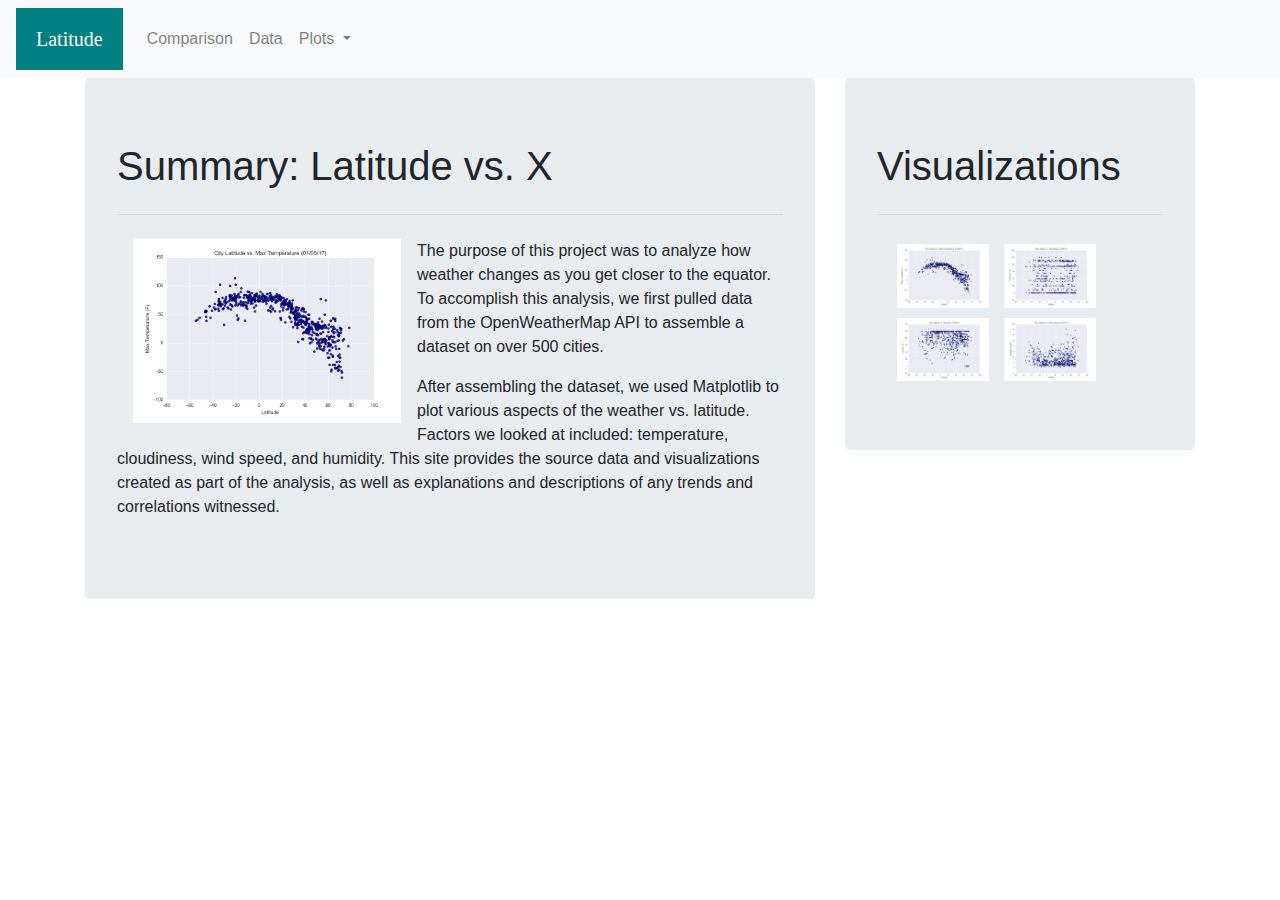
<file: index.html>
<!DOCTYPE html>
<html lang="en">

<head>
    <meta charset="UTF-8">
    <title>Web Visualization Dashboard</title>
    <link rel="stylesheet" href="https://stackpath.bootstrapcdn.com/bootstrap/4.3.1/css/bootstrap.min.css" integrity="sha384-ggOyR0iXCbMQv3Xipma34MD+dH/1fQ784/j6cY/iJTQUOhcWr7x9JvoRxT2MZw1T" crossorigin="anonymous">

    <script src="https://code.jquery.com/jquery-3.3.1.slim.min.js" integrity="sha384-q8i/X+965DzO0rT7abK41JStQIAqVgRVzpbzo5smXKp4YfRvH+8abtTE1Pi6jizo" crossorigin="anonymous"></script>
    <script src="https://cdnjs.cloudflare.com/ajax/libs/popper.js/1.14.7/umd/popper.min.js" integrity="sha384-UO2eT0CpHqdSJQ6hJty5KVphtPhzWj9WO1clHTMGa3JDZwrnQq4sF86dIHNDz0W1" crossorigin="anonymous"></script>
    <script src="https://stackpath.bootstrapcdn.com/bootstrap/4.3.1/js/bootstrap.min.js" integrity="sha384-JjSmVgyd0p3pXB1rRibZUAYoIIy6OrQ6VrjIEaFf/nJGzIxFDsf4x0xIM+B07jRM" crossorigin="anonymous"></script>

    <link rel="stylesheet" href="style.css">
</head>
<body>
    <nav class="navbar navbar-expand-lg navbar-light bg-light">
        <a class="navbar-brand" id="custom-navbar-brand" href="index.html">Latitude</a>
        <button class="navbar-toggler" type="button" data-toggle="collapse" data-target="#navbarSupportedContent" aria-controls="navbarSupportedContent" aria-expanded="false" aria-label="Toggle navigation">
            <span class="navbar-toggler-icon"></span>
        </button>

        <div class="collapse navbar-collapse" id="navbarSupportedContent">
            <ul class="navbar-nav mr-auto">
                <li class="nav-item">
                    <a class="nav-link" href="comparisons.html">Comparison</a>
                </li>
                <li class="nav-item">
                    <a class="nav-link" href="data.html">Data</a>
                </li>
                <li class="nav-item dropdown">
                    <a class="nav-link dropdown-toggle" href="#" id="navbarDropdown" role="button" data-toggle="dropdown" aria-haspopup="true" aria-expanded="false">
                    Plots
                    </a>
                    <div class="dropdown-menu" aria-labelledby="navbarDropdown">
                        <a class="dropdown-item" href="temp.html">Max Temperature</a>
                        <a class="dropdown-item" href="humid.html">Humidity</a>
                        <a class="dropdown-item" href="cloud.html">Cloudiness</a>
                        <a class="dropdown-item" href="wind.html">Wind Speed</a>
                    </div>
                </li>
            </ul>
        </div>
    </nav>

    <div class="container">
        <div class="row">
            <div class="col-md-8">
                <div class="jumbotron">
                    <h1 class="display-8">Summary: Latitude vs. X</h1>
                    <hr class="my-4">
                    <img style="padding: 0px 16px; float: left;" width="300px" src="Resources/assets/images/Fig1.png">
                    <p>The purpose of this project was to analyze how weather changes as you get closer to the equator. To accomplish this analysis, we first pulled data from the OpenWeatherMap API to assemble a dataset on over 500 cities.</p>
                    <p>After assembling the dataset, we used Matplotlib to plot various aspects of the weather vs. latitude. Factors we looked at included: temperature, cloudiness, wind speed, and humidity. This site provides the source data and visualizations created as part of the analysis, as well as explanations and descriptions of any trends and correlations witnessed.</p>
                </div>
            </div>
            <div class="col-md-4">
                <div class="jumbotron">
                    <h1 class="display-8">Visualizations</h1>
                    <hr class="my-4">
                    <div class="container">
                        <div class="column">
                            <img width="40%" style="padding: 5px;" src="Resources/assets/images/Fig1.png" href="temp.html">
                            <img width="40%" style="padding: 5px;" src="Resources/assets/images/Fig3.png" href="cloud.html">
                        </div>
                        <div class="column">
                            <img width="40%" style="padding: 5px;" src="Resources/assets/images/Fig2.png" href="humid.html">
                            <img width="40%" style="padding: 5px;" src="Resources/assets/images/Fig4.png" href="wind.html">
                        </div>
                    </div>
                </div>
            </div>
        </div>
    </div>

</body>

</html>
</file>
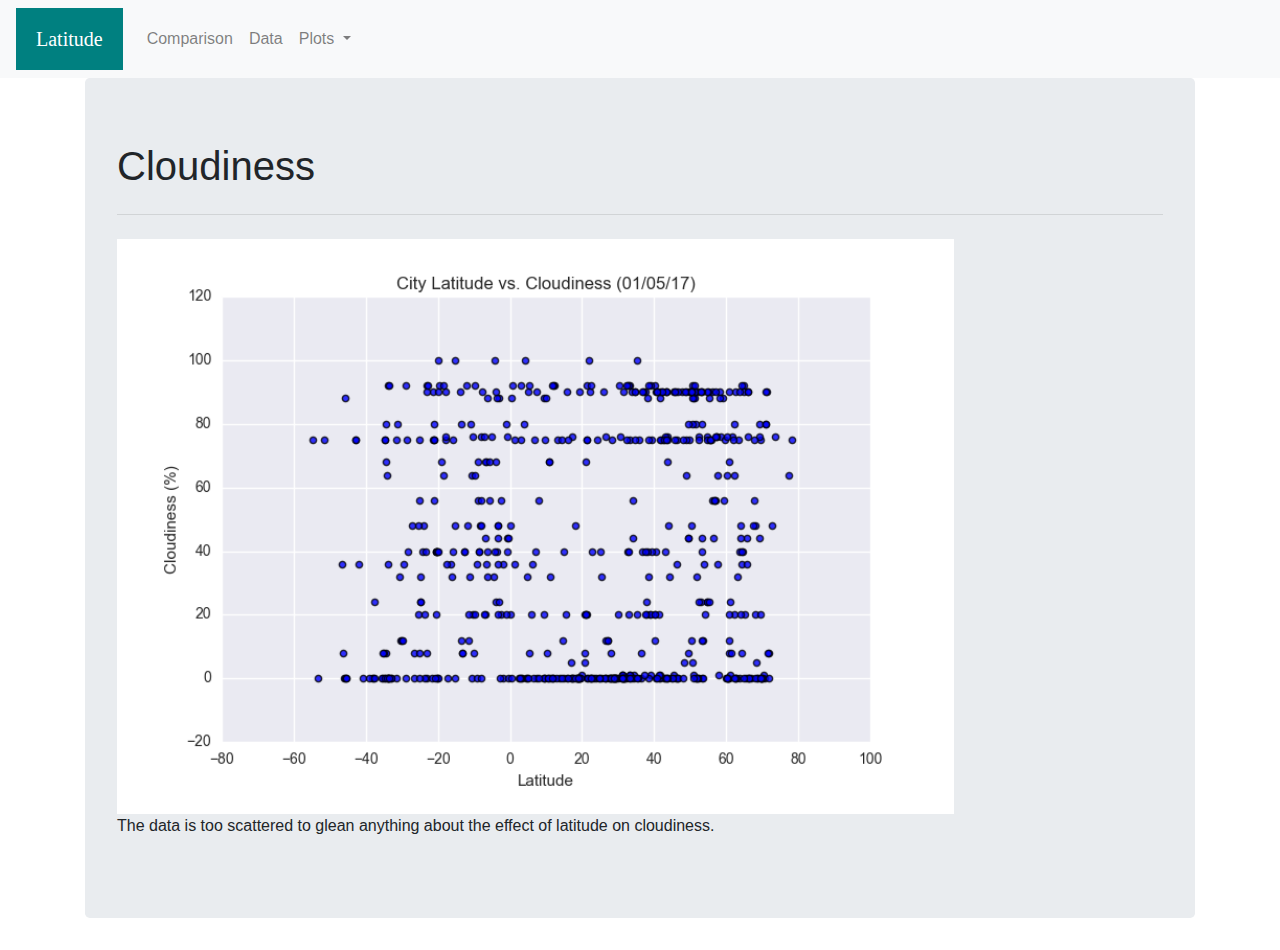
<file: cloud.html>
<!DOCTYPE html>
<html lang="en">

<head>
    <meta charset="UTF-8">
    <title>Web Visualization Dashboard</title>
    <link rel="stylesheet" href="https://stackpath.bootstrapcdn.com/bootstrap/4.3.1/css/bootstrap.min.css" integrity="sha384-ggOyR0iXCbMQv3Xipma34MD+dH/1fQ784/j6cY/iJTQUOhcWr7x9JvoRxT2MZw1T" crossorigin="anonymous">

    <script src="https://code.jquery.com/jquery-3.3.1.slim.min.js" integrity="sha384-q8i/X+965DzO0rT7abK41JStQIAqVgRVzpbzo5smXKp4YfRvH+8abtTE1Pi6jizo" crossorigin="anonymous"></script>
    <script src="https://cdnjs.cloudflare.com/ajax/libs/popper.js/1.14.7/umd/popper.min.js" integrity="sha384-UO2eT0CpHqdSJQ6hJty5KVphtPhzWj9WO1clHTMGa3JDZwrnQq4sF86dIHNDz0W1" crossorigin="anonymous"></script>
    <script src="https://stackpath.bootstrapcdn.com/bootstrap/4.3.1/js/bootstrap.min.js" integrity="sha384-JjSmVgyd0p3pXB1rRibZUAYoIIy6OrQ6VrjIEaFf/nJGzIxFDsf4x0xIM+B07jRM" crossorigin="anonymous"></script>

    <link rel="stylesheet" href="style.css">
</head>
<body>
    <nav class="navbar navbar-expand-lg navbar-light bg-light">
        <a class="navbar-brand" id="custom-navbar-brand" href="index.html">Latitude</a>
        <button class="navbar-toggler" type="button" data-toggle="collapse" data-target="#navbarSupportedContent" aria-controls="navbarSupportedContent" aria-expanded="false" aria-label="Toggle navigation">
            <span class="navbar-toggler-icon"></span>
        </button>

        <div class="collapse navbar-collapse" id="navbarSupportedContent">
            <ul class="navbar-nav mr-auto">
                <li class="nav-item">
                    <a class="nav-link" href="comparisons.html">Comparison</a>
                </li>
                <li class="nav-item">
                    <a class="nav-link" href="data.html">Data</a>
                </li>
                <li class="nav-item dropdown">
                    <a class="nav-link dropdown-toggle" href="#" id="navbarDropdown" role="button" data-toggle="dropdown" aria-haspopup="true" aria-expanded="false">
                    Plots
                    </a>
                    <div class="dropdown-menu" aria-labelledby="navbarDropdown">
                        <a class="dropdown-item" href="temp.html">Max Temperature</a>
                        <a class="dropdown-item" href="humid.html">Humidity</a>
                        <a class="dropdown-item" href="cloud.html">Cloudiness</a>
                        <a class="dropdown-item" href="wind.html">Wind Speed</a>
                    </div>
                </li>
            </ul>
        </div>
    </nav>

    <div class="container">
        <div class="jumbotron">
            <h1 class="display-8">Cloudiness</h1>
            <hr class="my-4">
            <img width="80%" src="Resources/assets/images/Fig3.png">
            <p>The data is too scattered to glean anything about the effect of latitude on cloudiness.</p>
        </div>
    </div>

</body>

</html>
</file>
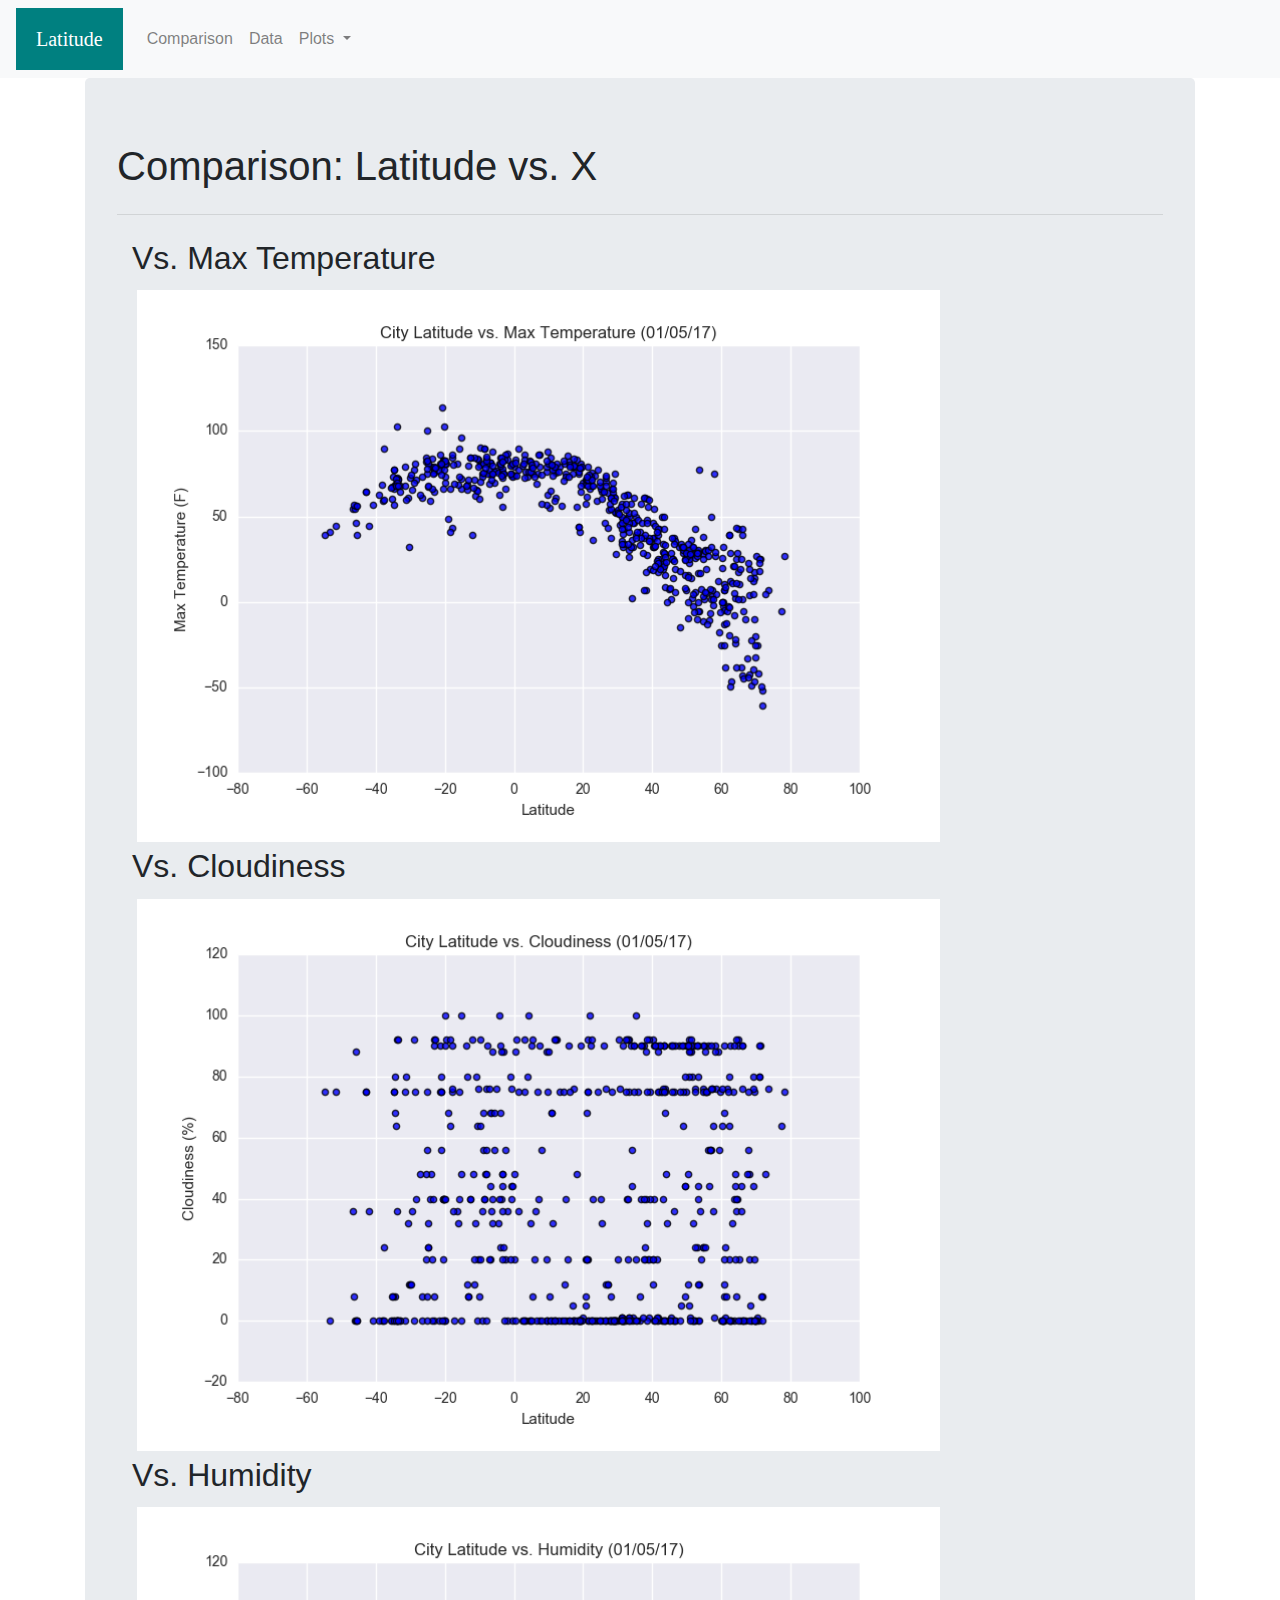
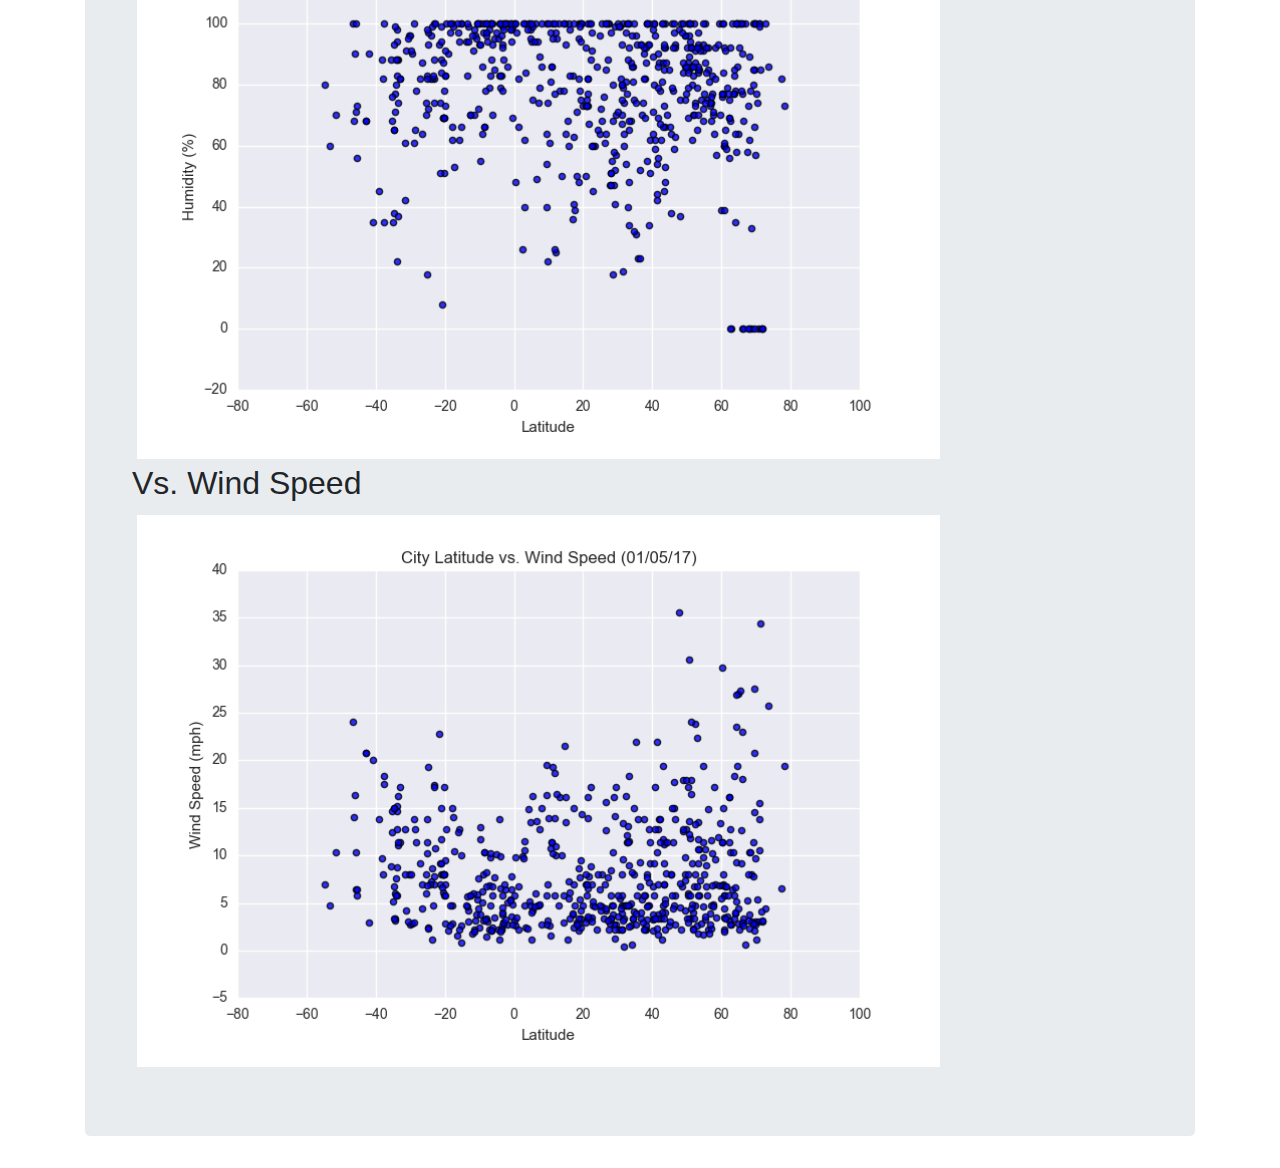
<file: comparisons.html>
<!DOCTYPE html>
<html lang="en">

<head>
    <meta charset="UTF-8">
    <title>Web Visualization Dashboard</title>
    <link rel="stylesheet" href="https://stackpath.bootstrapcdn.com/bootstrap/4.3.1/css/bootstrap.min.css" integrity="sha384-ggOyR0iXCbMQv3Xipma34MD+dH/1fQ784/j6cY/iJTQUOhcWr7x9JvoRxT2MZw1T" crossorigin="anonymous">

    <script src="https://code.jquery.com/jquery-3.3.1.slim.min.js" integrity="sha384-q8i/X+965DzO0rT7abK41JStQIAqVgRVzpbzo5smXKp4YfRvH+8abtTE1Pi6jizo" crossorigin="anonymous"></script>
    <script src="https://cdnjs.cloudflare.com/ajax/libs/popper.js/1.14.7/umd/popper.min.js" integrity="sha384-UO2eT0CpHqdSJQ6hJty5KVphtPhzWj9WO1clHTMGa3JDZwrnQq4sF86dIHNDz0W1" crossorigin="anonymous"></script>
    <script src="https://stackpath.bootstrapcdn.com/bootstrap/4.3.1/js/bootstrap.min.js" integrity="sha384-JjSmVgyd0p3pXB1rRibZUAYoIIy6OrQ6VrjIEaFf/nJGzIxFDsf4x0xIM+B07jRM" crossorigin="anonymous"></script>

    <link rel="stylesheet" href="style.css">
</head>
<body>
    <nav class="navbar navbar-expand-lg navbar-light bg-light">
        <a class="navbar-brand" id="custom-navbar-brand" href="index.html">Latitude</a>
        <button class="navbar-toggler" type="button" data-toggle="collapse" data-target="#navbarSupportedContent" aria-controls="navbarSupportedContent" aria-expanded="false" aria-label="Toggle navigation">
            <span class="navbar-toggler-icon"></span>
        </button>

        <div class="collapse navbar-collapse" id="navbarSupportedContent">
            <ul class="navbar-nav mr-auto">
                <li class="nav-item">
                    <a class="nav-link" href="comparisons.html">Comparison</a>
                </li>
                <li class="nav-item">
                    <a class="nav-link" href="data.html">Data</a>
                </li>
                <li class="nav-item dropdown">
                    <a class="nav-link dropdown-toggle" href="#" id="navbarDropdown" role="button" data-toggle="dropdown" aria-haspopup="true" aria-expanded="false">
                    Plots
                    </a>
                    <div class="dropdown-menu" aria-labelledby="navbarDropdown">
                        <a class="dropdown-item" href="temp.html">Max Temperature</a>
                        <a class="dropdown-item" href="humid.html">Humidity</a>
                        <a class="dropdown-item" href="cloud.html">Cloudiness</a>
                        <a class="dropdown-item" href="wind.html">Wind Speed</a>
                    </div>
                </li>
            </ul>
        </div>
    </nav>

    <div class="container">
        <div class="jumbotron">
            <h1 class="display-8">Comparison: Latitude vs. X</h1>
            <hr class="my-4">
            <div class="container">
                <div class="column">
                    <h2>Vs. Max Temperature</h2>
                    <img width="80%" style="padding: 5px;" src="Resources/assets/images/Fig1.png" href="temp.html">
                    <h2>Vs. Cloudiness</h2>
                    <img width="80%" style="padding: 5px;" src="Resources/assets/images/Fig3.png" href="cloud.html">
                </div>
                <div class="column">
                    <h2>Vs. Humidity</h2>
                    <img width="80%" style="padding: 5px;" src="Resources/assets/images/Fig2.png" href="humid.html">
                    <h2>Vs. Wind Speed</h2>
                    <img width="80%" style="padding: 5px;" src="Resources/assets/images/Fig4.png" href="wind.html">
                </div>
            </div>
        </div>
    </div>

</body>

</html>
</file>
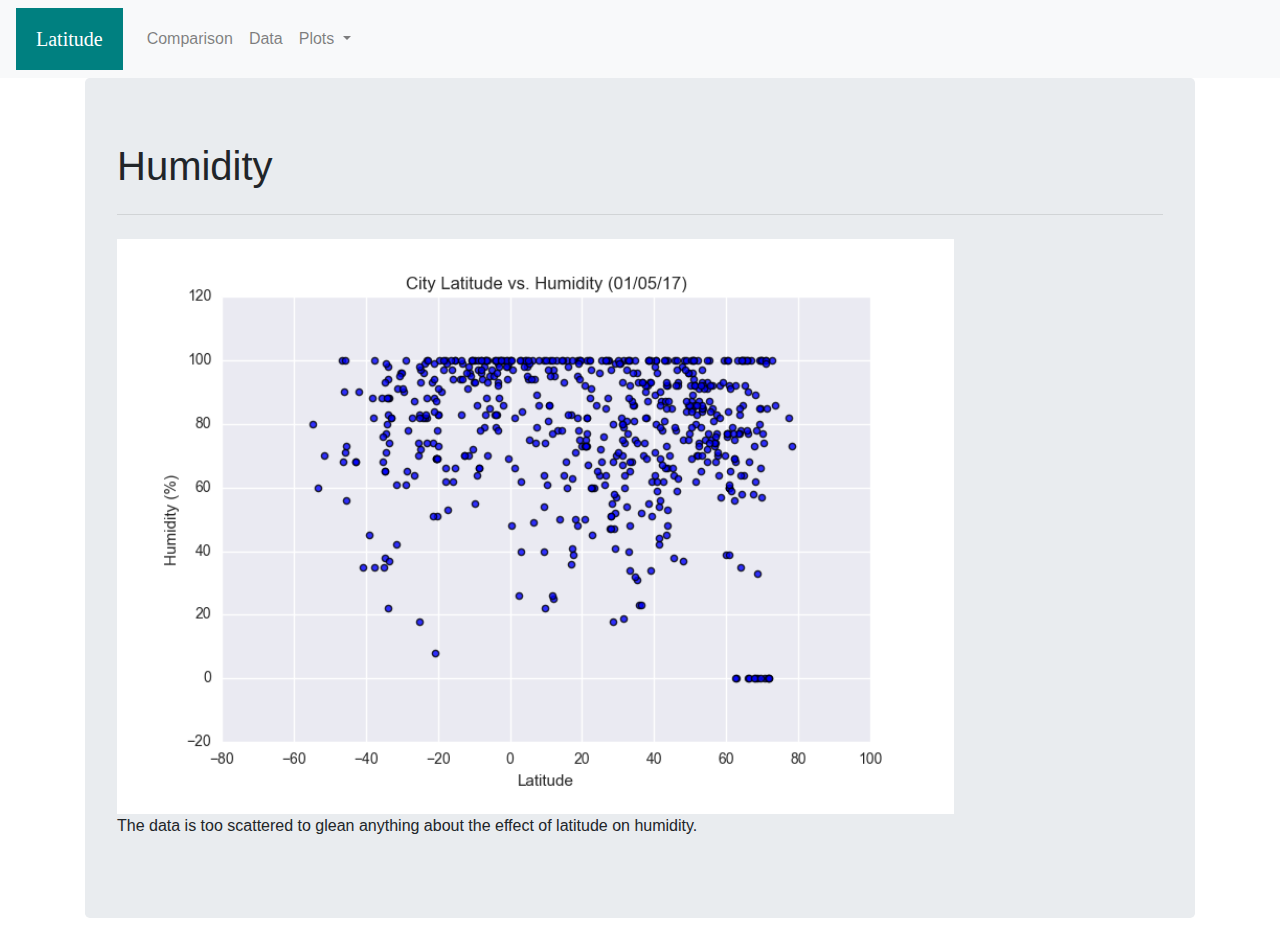
<file: humid.html>
<!DOCTYPE html>
<html lang="en">

<head>
    <meta charset="UTF-8">
    <title>Web Visualization Dashboard</title>
    <link rel="stylesheet" href="https://stackpath.bootstrapcdn.com/bootstrap/4.3.1/css/bootstrap.min.css" integrity="sha384-ggOyR0iXCbMQv3Xipma34MD+dH/1fQ784/j6cY/iJTQUOhcWr7x9JvoRxT2MZw1T" crossorigin="anonymous">

    <script src="https://code.jquery.com/jquery-3.3.1.slim.min.js" integrity="sha384-q8i/X+965DzO0rT7abK41JStQIAqVgRVzpbzo5smXKp4YfRvH+8abtTE1Pi6jizo" crossorigin="anonymous"></script>
    <script src="https://cdnjs.cloudflare.com/ajax/libs/popper.js/1.14.7/umd/popper.min.js" integrity="sha384-UO2eT0CpHqdSJQ6hJty5KVphtPhzWj9WO1clHTMGa3JDZwrnQq4sF86dIHNDz0W1" crossorigin="anonymous"></script>
    <script src="https://stackpath.bootstrapcdn.com/bootstrap/4.3.1/js/bootstrap.min.js" integrity="sha384-JjSmVgyd0p3pXB1rRibZUAYoIIy6OrQ6VrjIEaFf/nJGzIxFDsf4x0xIM+B07jRM" crossorigin="anonymous"></script>

    <link rel="stylesheet" href="style.css">
</head>
<body>
    <nav class="navbar navbar-expand-lg navbar-light bg-light">
        <a class="navbar-brand" id="custom-navbar-brand" href="index.html">Latitude</a>
        <button class="navbar-toggler" type="button" data-toggle="collapse" data-target="#navbarSupportedContent" aria-controls="navbarSupportedContent" aria-expanded="false" aria-label="Toggle navigation">
            <span class="navbar-toggler-icon"></span>
        </button>

        <div class="collapse navbar-collapse" id="navbarSupportedContent">
            <ul class="navbar-nav mr-auto">
                <li class="nav-item">
                    <a class="nav-link" href="comparisons.html">Comparison</a>
                </li>
                <li class="nav-item">
                    <a class="nav-link" href="data.html">Data</a>
                </li>
                <li class="nav-item dropdown">
                    <a class="nav-link dropdown-toggle" href="#" id="navbarDropdown" role="button" data-toggle="dropdown" aria-haspopup="true" aria-expanded="false">
                    Plots
                    </a>
                    <div class="dropdown-menu" aria-labelledby="navbarDropdown">
                        <a class="dropdown-item" href="temp.html">Max Temperature</a>
                        <a class="dropdown-item" href="humid.html">Humidity</a>
                        <a class="dropdown-item" href="cloud.html">Cloudiness</a>
                        <a class="dropdown-item" href="wind.html">Wind Speed</a>
                    </div>
                </li>
            </ul>
        </div>
    </nav>

    <div class="container">
        <div class="jumbotron">
            <h1 class="display-8">Humidity</h1>
            <hr class="my-4">
            <img width="80%" src="Resources/assets/images/Fig2.png">
            <p>The data is too scattered to glean anything about the effect of latitude on humidity.</p>
        </div>
    </div>

</body>

</html>
</file>
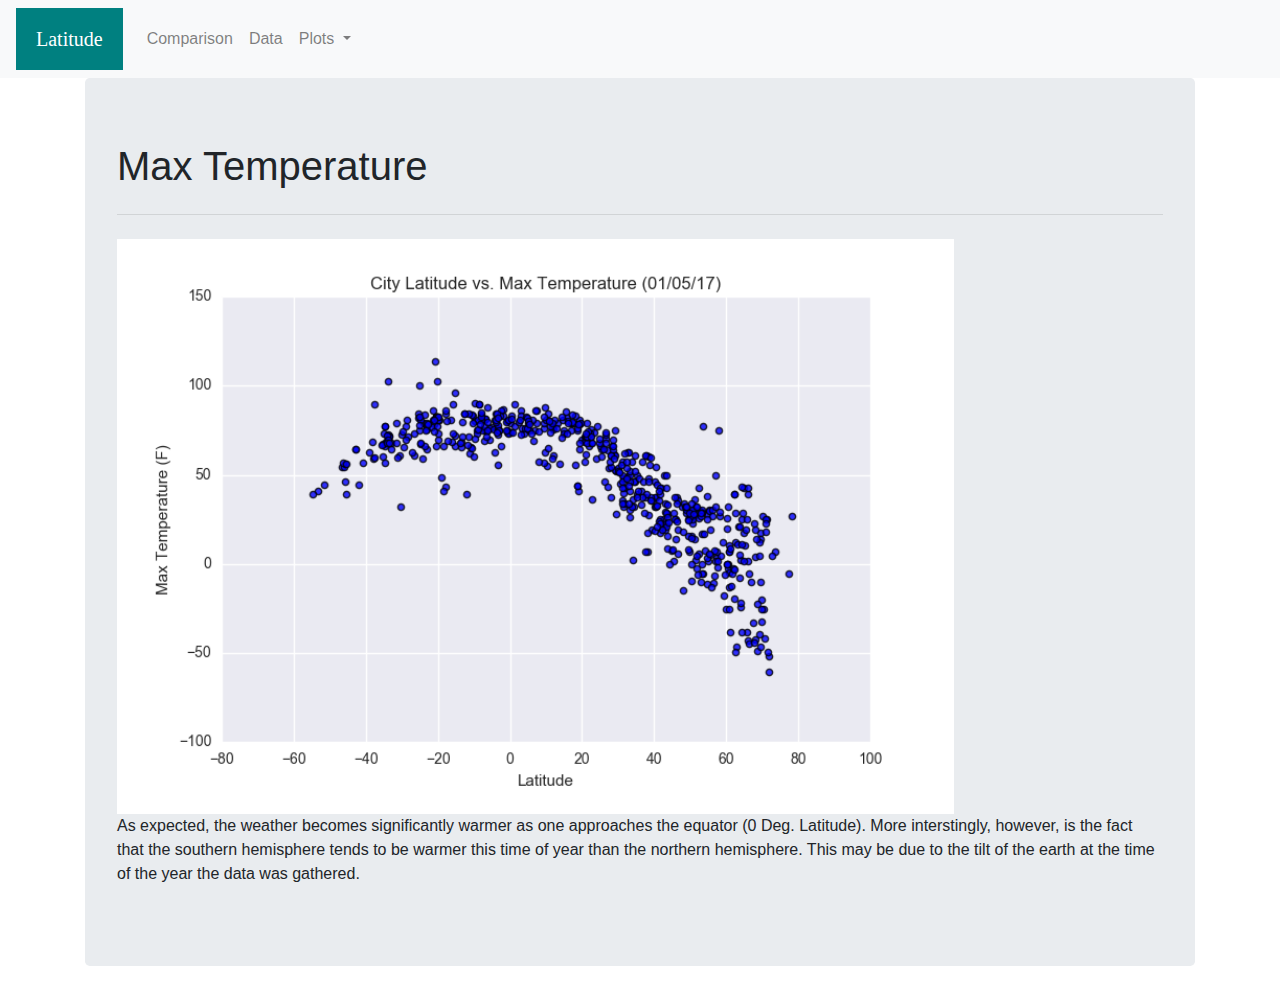
<file: temp.html>
<!DOCTYPE html>
<html lang="en">

<head>
    <meta charset="UTF-8">
    <title>Web Visualization Dashboard</title>
    <link rel="stylesheet" href="https://stackpath.bootstrapcdn.com/bootstrap/4.3.1/css/bootstrap.min.css" integrity="sha384-ggOyR0iXCbMQv3Xipma34MD+dH/1fQ784/j6cY/iJTQUOhcWr7x9JvoRxT2MZw1T" crossorigin="anonymous">

    <script src="https://code.jquery.com/jquery-3.3.1.slim.min.js" integrity="sha384-q8i/X+965DzO0rT7abK41JStQIAqVgRVzpbzo5smXKp4YfRvH+8abtTE1Pi6jizo" crossorigin="anonymous"></script>
    <script src="https://cdnjs.cloudflare.com/ajax/libs/popper.js/1.14.7/umd/popper.min.js" integrity="sha384-UO2eT0CpHqdSJQ6hJty5KVphtPhzWj9WO1clHTMGa3JDZwrnQq4sF86dIHNDz0W1" crossorigin="anonymous"></script>
    <script src="https://stackpath.bootstrapcdn.com/bootstrap/4.3.1/js/bootstrap.min.js" integrity="sha384-JjSmVgyd0p3pXB1rRibZUAYoIIy6OrQ6VrjIEaFf/nJGzIxFDsf4x0xIM+B07jRM" crossorigin="anonymous"></script>

    <link rel="stylesheet" href="style.css">
</head>
<body>
    <nav class="navbar navbar-expand-lg navbar-light bg-light">
        <a class="navbar-brand" id="custom-navbar-brand" href="index.html">Latitude</a>
        <button class="navbar-toggler" type="button" data-toggle="collapse" data-target="#navbarSupportedContent" aria-controls="navbarSupportedContent" aria-expanded="false" aria-label="Toggle navigation">
            <span class="navbar-toggler-icon"></span>
        </button>

        <div class="collapse navbar-collapse" id="navbarSupportedContent">
            <ul class="navbar-nav mr-auto">
                <li class="nav-item">
                    <a class="nav-link" href="comparisons.html">Comparison</a>
                </li>
                <li class="nav-item">
                    <a class="nav-link" href="data.html">Data</a>
                </li>
                <li class="nav-item dropdown">
                    <a class="nav-link dropdown-toggle" href="#" id="navbarDropdown" role="button" data-toggle="dropdown" aria-haspopup="true" aria-expanded="false">
                    Plots
                    </a>
                    <div class="dropdown-menu" aria-labelledby="navbarDropdown">
                        <a class="dropdown-item" href="temp.html">Max Temperature</a>
                        <a class="dropdown-item" href="humid.html">Humidity</a>
                        <a class="dropdown-item" href="cloud.html">Cloudiness</a>
                        <a class="dropdown-item" href="wind.html">Wind Speed</a>
                    </div>
                </li>
            </ul>
        </div>
    </nav>

    <div class="container">
        <div class="jumbotron">
            <h1 class="display-8">Max Temperature</h1>
            <hr class="my-4">
            <img width="80%" src="Resources/assets/images/Fig1.png">
            <p>As expected, the weather becomes significantly warmer as one approaches the equator (0 Deg. Latitude). More interstingly, however, is the fact that the southern hemisphere tends to be warmer this time of year than the northern hemisphere. This may be due to the tilt of the earth at the time of the year the data was gathered.</p>
        </div>
    </div>

</body>

</html>
</file>
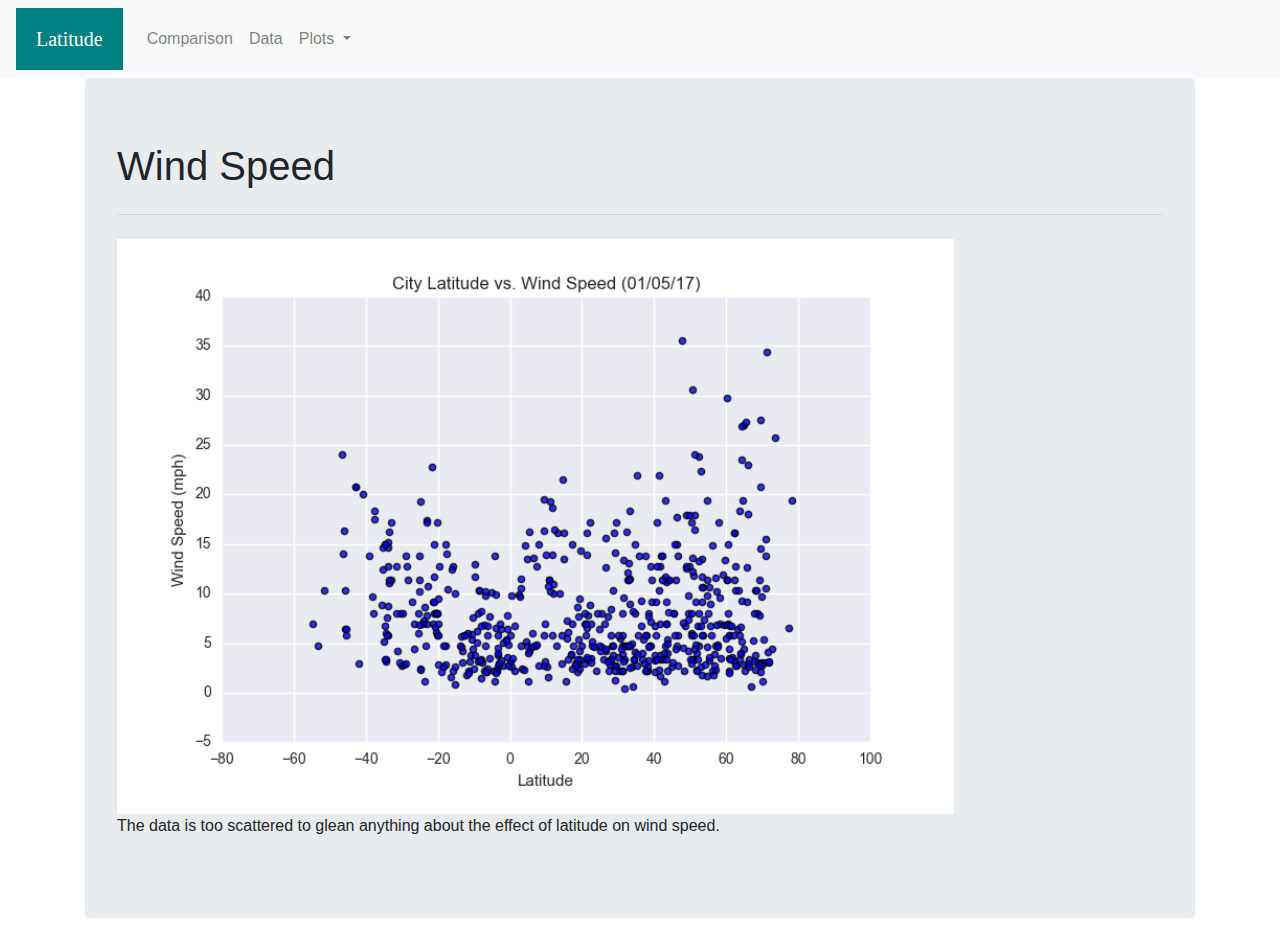
<file: wind.html>
<!DOCTYPE html>
<html lang="en">

<head>
    <meta charset="UTF-8">
    <title>Web Visualization Dashboard</title>
    <link rel="stylesheet" href="https://stackpath.bootstrapcdn.com/bootstrap/4.3.1/css/bootstrap.min.css" integrity="sha384-ggOyR0iXCbMQv3Xipma34MD+dH/1fQ784/j6cY/iJTQUOhcWr7x9JvoRxT2MZw1T" crossorigin="anonymous">

    <script src="https://code.jquery.com/jquery-3.3.1.slim.min.js" integrity="sha384-q8i/X+965DzO0rT7abK41JStQIAqVgRVzpbzo5smXKp4YfRvH+8abtTE1Pi6jizo" crossorigin="anonymous"></script>
    <script src="https://cdnjs.cloudflare.com/ajax/libs/popper.js/1.14.7/umd/popper.min.js" integrity="sha384-UO2eT0CpHqdSJQ6hJty5KVphtPhzWj9WO1clHTMGa3JDZwrnQq4sF86dIHNDz0W1" crossorigin="anonymous"></script>
    <script src="https://stackpath.bootstrapcdn.com/bootstrap/4.3.1/js/bootstrap.min.js" integrity="sha384-JjSmVgyd0p3pXB1rRibZUAYoIIy6OrQ6VrjIEaFf/nJGzIxFDsf4x0xIM+B07jRM" crossorigin="anonymous"></script>

    <link rel="stylesheet" href="style.css">
</head>
<body>
    <nav class="navbar navbar-expand-lg navbar-light bg-light">
        <a class="navbar-brand" id="custom-navbar-brand" href="index.html">Latitude</a>
        <button class="navbar-toggler" type="button" data-toggle="collapse" data-target="#navbarSupportedContent" aria-controls="navbarSupportedContent" aria-expanded="false" aria-label="Toggle navigation">
            <span class="navbar-toggler-icon"></span>
        </button>

        <div class="collapse navbar-collapse" id="navbarSupportedContent">
            <ul class="navbar-nav mr-auto">
                <li class="nav-item">
                    <a class="nav-link" href="comparisons.html">Comparison</a>
                </li>
                <li class="nav-item">
                    <a class="nav-link" href="data.html">Data</a>
                </li>
                <li class="nav-item dropdown">
                    <a class="nav-link dropdown-toggle" href="#" id="navbarDropdown" role="button" data-toggle="dropdown" aria-haspopup="true" aria-expanded="false">
                    Plots
                    </a>
                    <div class="dropdown-menu" aria-labelledby="navbarDropdown">
                        <a class="dropdown-item" href="temp.html">Max Temperature</a>
                        <a class="dropdown-item" href="humid.html">Humidity</a>
                        <a class="dropdown-item" href="cloud.html">Cloudiness</a>
                        <a class="dropdown-item" href="wind.html">Wind Speed</a>
                    </div>
                </li>
            </ul>
        </div>
    </nav>

    <div class="container">
        <div class="jumbotron">
            <h1 class="display-8">Wind Speed</h1>
            <hr class="my-4">
            <img width="80%" src="Resources/assets/images/Fig4.png">
            <p>The data is too scattered to glean anything about the effect of latitude on wind speed.</p>
        </div>
    </div>

</body>

</html>
</file>
<file: style.css>
#custom-navbar-brand {
    background: teal;
    color: white;
    font-family: 'Times New Roman', Times, serif;
    padding: 16px 20px;
}

table.tableizer-table {
    font-size: 12px;
    border: 1px solid #CCC; 
    font-family: Arial, Helvetica, sans-serif;
} 
.tableizer-table td {
    padding: 4px;
    margin: 3px;
    border: 1px solid #CCC;
}
.tableizer-table th {
    background-color: #000000; 
    color: #FFF;
    font-weight: bold;
}
</file>
